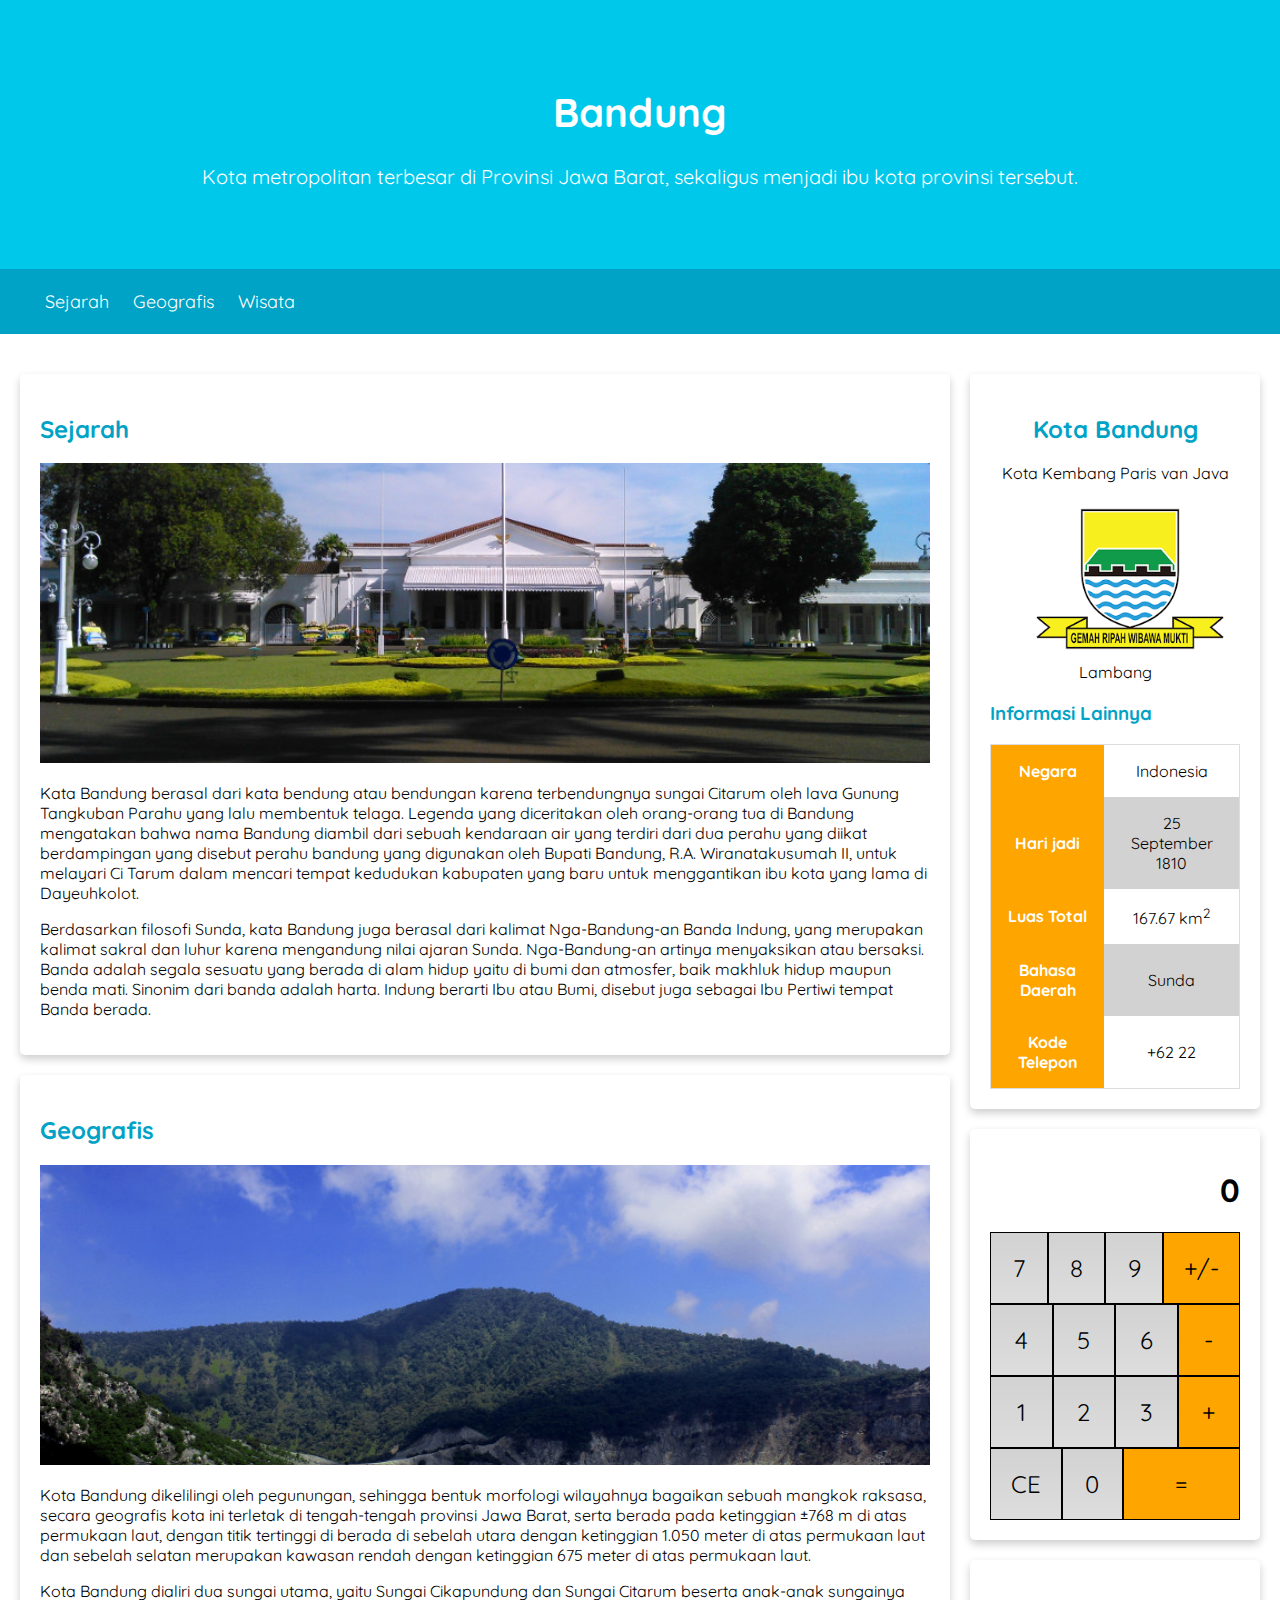
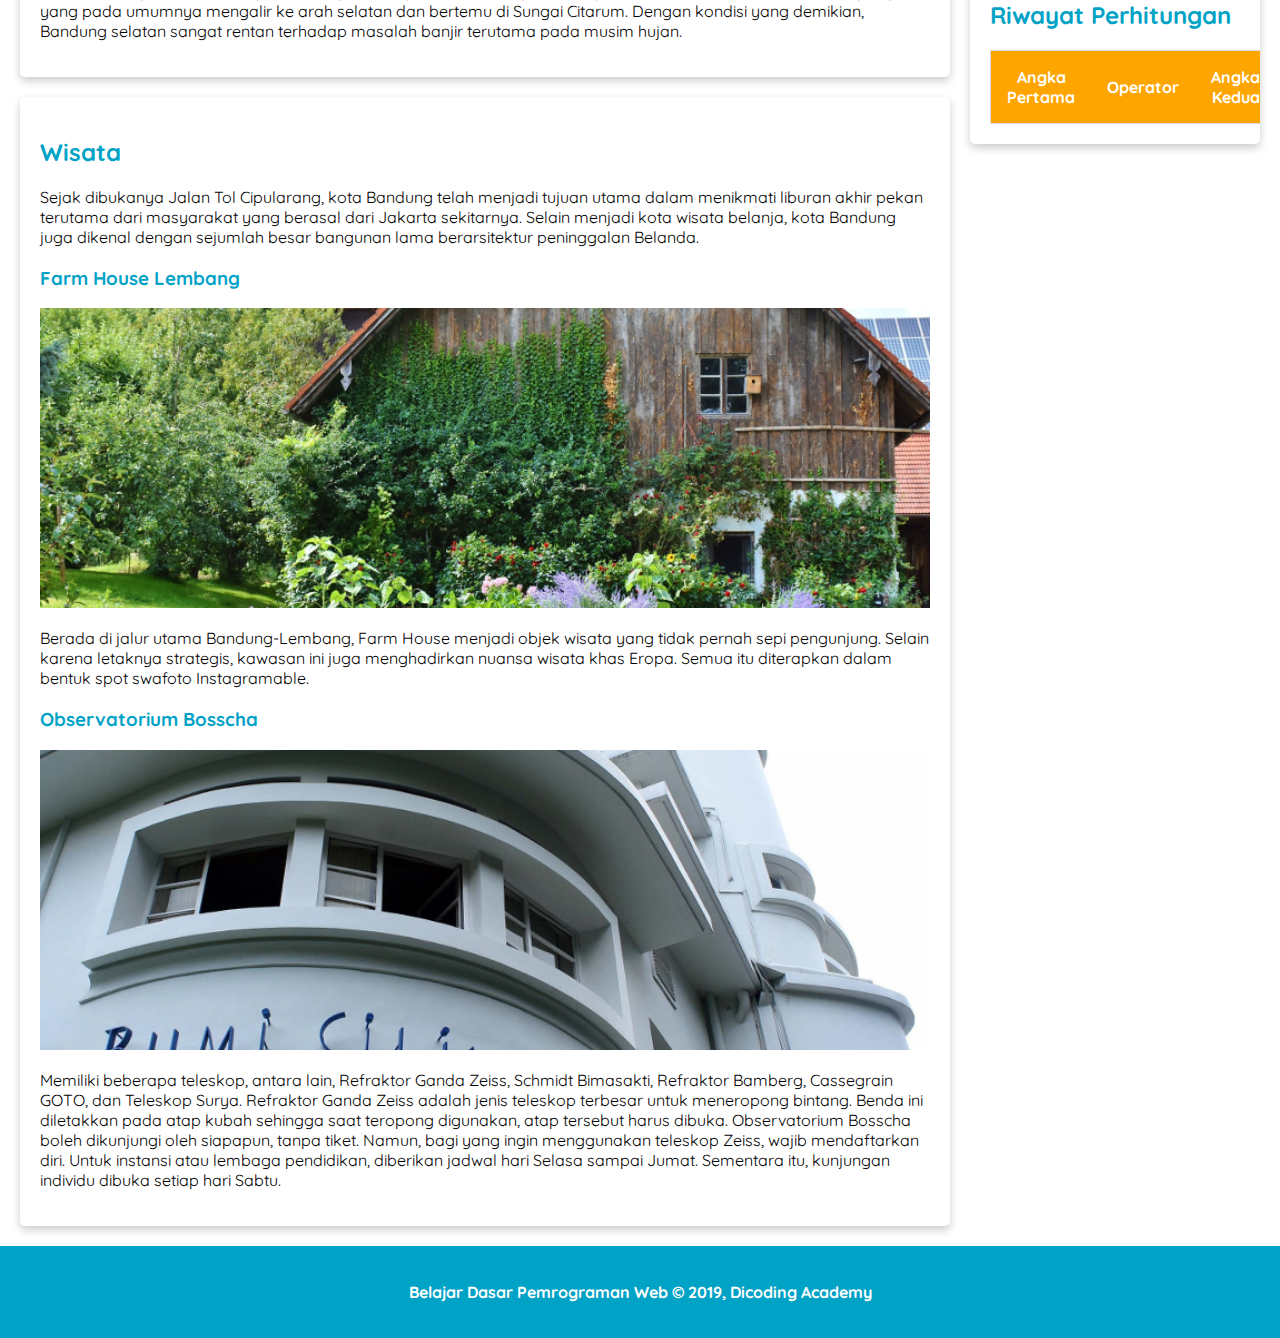
<file: index.html>
<!DOCTYPE html>
<html lang="en">

<head>
    <meta charset="UTF-8">
    <meta name="viewport" content="width=device-width, initial-scale=1.0">
    <link rel="stylesheet" href="assets/style.css">
    <meta name="viewport" content="width=device-width, initial-scale=1">

    <title>Kota Bandung</title>
</head>

<body>
    <header>
        <div class="jumbotron">
            <h1>Bandung</h1>
            <p>Kota metropolitan terbesar di Provinsi Jawa Barat, sekaligus menjadi ibu kota provinsi tersebut.</p>
        </div>

        <nav>
            <ul>
                <li><a href="#sejarah">Sejarah</a></li>
                <li><a href="#geografis">Geografis</a></li>
                <li><a href="#wisata">Wisata</a></li>
            </ul>
        </nav>
    </header>
    <main>
        <div id="content">
            <article id="sejarah" class="card">
                <h2>Sejarah</h2>
                <img src="assets/image/history.jpg" class="featured-image" alt="sejarah">
                <p>Kata Bandung berasal dari kata bendung atau bendungan karena terbendungnya sungai Citarum oleh lava
                    Gunung
                    Tangkuban Parahu yang lalu membentuk telaga. Legenda yang diceritakan oleh orang-orang tua di
                    Bandung mengatakan bahwa nama Bandung diambil dari sebuah kendaraan air yang terdiri dari dua perahu
                    yang
                    diikat
                    berdampingan yang disebut perahu bandung yang digunakan oleh Bupati Bandung, R.A. Wiranatakusumah
                    II,
                    untuk
                    melayari Ci Tarum dalam mencari tempat kedudukan kabupaten yang baru untuk
                    menggantikan ibu kota yang lama di Dayeuhkolot. </p>

                <p>Berdasarkan filosofi Sunda, kata Bandung juga berasal dari kalimat Nga-Bandung-an Banda Indung, yang
                    merupakan
                    kalimat sakral dan luhur karena mengandung nilai ajaran Sunda. Nga-Bandung-an artinya menyaksikan
                    atau
                    bersaksi.
                    Banda adalah segala sesuatu yang berada di alam hidup yaitu di bumi dan atmosfer, baik makhluk hidup
                    maupun
                    benda mati. Sinonim dari banda adalah harta. Indung berarti Ibu atau Bumi, disebut juga sebagai Ibu
                    Pertiwi
                    tempat Banda berada.</p>
            </article>
            <article id="geografis" class="card">
                <h2>Geografis</h2>
                <img src="assets/image/geografis.jpg" class="featured-image" alt="geografis">
                <p>Kota Bandung dikelilingi oleh pegunungan, sehingga bentuk morfologi wilayahnya bagaikan sebuah
                    mangkok
                    raksasa,
                    secara geografis kota ini terletak di tengah-tengah provinsi Jawa Barat, serta berada pada
                    ketinggian ±768 m di atas permukaan laut, dengan titik tertinggi di berada di sebelah utara dengan
                    ketinggian
                    1.050 meter di atas permukaan laut dan sebelah selatan merupakan kawasan rendah dengan ketinggian
                    675
                    meter
                    di
                    atas permukaan laut.</p>

                <p>Kota Bandung dialiri dua sungai utama, yaitu Sungai Cikapundung dan Sungai Citarum beserta anak-anak
                    sungainya
                    yang pada umumnya mengalir ke arah selatan dan bertemu di Sungai Citarum. Dengan kondisi yang
                    demikian, Bandung selatan sangat rentan terhadap masalah banjir terutama pada musim hujan.</p>
            </article>
            <article id="wisata" class="card">
                <h2>Wisata</h2>
                <p>Sejak dibukanya Jalan Tol Cipularang, kota Bandung telah menjadi tujuan utama dalam menikmati liburan
                    akhir
                    pekan
                    terutama dari masyarakat yang berasal dari Jakarta sekitarnya. Selain menjadi kota wisata belanja,
                    kota Bandung juga dikenal dengan sejumlah besar bangunan lama berarsitektur peninggalan Belanda.</p>

                <section>
                    <h3>Farm House Lembang</h3>
                    <img src="assets/image/farm-house.jpg" class="featured-image" alt="farm house">
                    <p>Berada di jalur utama Bandung-Lembang, Farm House menjadi objek wisata yang tidak pernah sepi
                        pengunjung.
                        Selain
                        karena letaknya strategis, kawasan ini juga menghadirkan nuansa wisata khas Eropa. Semua itu
                        diterapkan
                        dalam
                        bentuk spot swafoto Instagramable.</p>
                </section>
                <section>
                    <h3>Observatorium Bosscha</h3>
                    <img src="assets/image/bosscha.jpg" class="featured-image" alt="bosscha">
                    <p>Memiliki beberapa teleskop, antara lain, Refraktor Ganda Zeiss, Schmidt Bimasakti, Refraktor
                        Bamberg,
                        Cassegrain
                        GOTO, dan Teleskop Surya. Refraktor Ganda Zeiss adalah jenis teleskop terbesar untuk meneropong
                        bintang.
                        Benda
                        ini diletakkan pada atap kubah sehingga saat teropong digunakan, atap tersebut harus dibuka.
                        Observatorium
                        Bosscha boleh dikunjungi oleh siapapun, tanpa tiket. Namun, bagi yang ingin
                        menggunakan teleskop Zeiss, wajib mendaftarkan diri. Untuk instansi atau lembaga pendidikan,
                        diberikan
                        jadwal
                        hari Selasa sampai Jumat. Sementara itu, kunjungan individu dibuka setiap hari Sabtu.</p>
                </section>
            </article>
        </div>
        <aside>
            <article class="profile card">
                <header>
                    <h2>Kota Bandung</h2>
                    <p>Kota Kembang Paris van Java</p>
                    <figure>
                        <img src="assets/image/logo.png">
                        <figcaption>Lambang</figcaption>
                    </figure>
                </header>
                <section>
                    <h3>Informasi Lainnya</h3>
                    <table>
                        <tr>
                            <th>Negara</th>
                            <td>Indonesia</td>
                        </tr>
                        <tr>
                            <th>Hari jadi</th>
                            <td>25 September 1810</td>
                        </tr>
                        <tr>
                            <th>Luas Total</th>
                            <td>167.67 km<sup>2</sup></td>
                        </tr>
                        <tr>
                            <th>Bahasa Daerah</th>
                            <td>Sunda</td>
                        </tr>
                        <tr>
                            <th>Kode Telepon</th>
                            <td>+62 22</td>
                        </tr>
                    </table>
                </section>
            </article>
            <div class="flex-container-column card">
                <div class="display">
                    <h1 id="displayNumber">0</h1>
                </div>
                <div class="flex-container-row">
                    <div class="button">7</div>
                    <div class="button">8</div>
                    <div class="button">9</div>
                    <div class="button button negative">+/-</div>
                </div>
                <div class="flex-container-row">
                    <div class="button">4</div>
                    <div class="button">5</div>
                    <div class="button">6</div>
                    <div class="button button operator">-</div>
                </div>
                <div class="flex-container-row">
                    <div class="button">1</div>
                    <div class="button">2</div>
                    <div class="button">3</div>
                    <div class="button button operator">+</div>
                </div>
                <div class="flex-container-row">
                    <div class="button button clear">CE</div>
                    <div class="button">0</div>
                    <div class="button double equals">=</div>
                </div>
            </div>
            <div class="history card">
                <h2>Riwayat Perhitungan</h2>
                <table>
                    <thead>
                        <tr>
                            <th>Angka Pertama</th>
                            <th>Operator</th>
                            <th>Angka Kedua</th>
                            <th>Hasil</th>
                        </tr>
                    </thead>
                    <tbody id="historyList"></tbody>
                </table>
            </div>
        </aside>
        
    </main>

    <footer>
        <p>Belajar Dasar Pemrograman Web &#169; 2019, Dicoding Academy</p>
    </footer>
    <script src="assets/storage.js"></script>
    <script src="assets/kalkulator.js"></script>
</body>

</html>
</file>
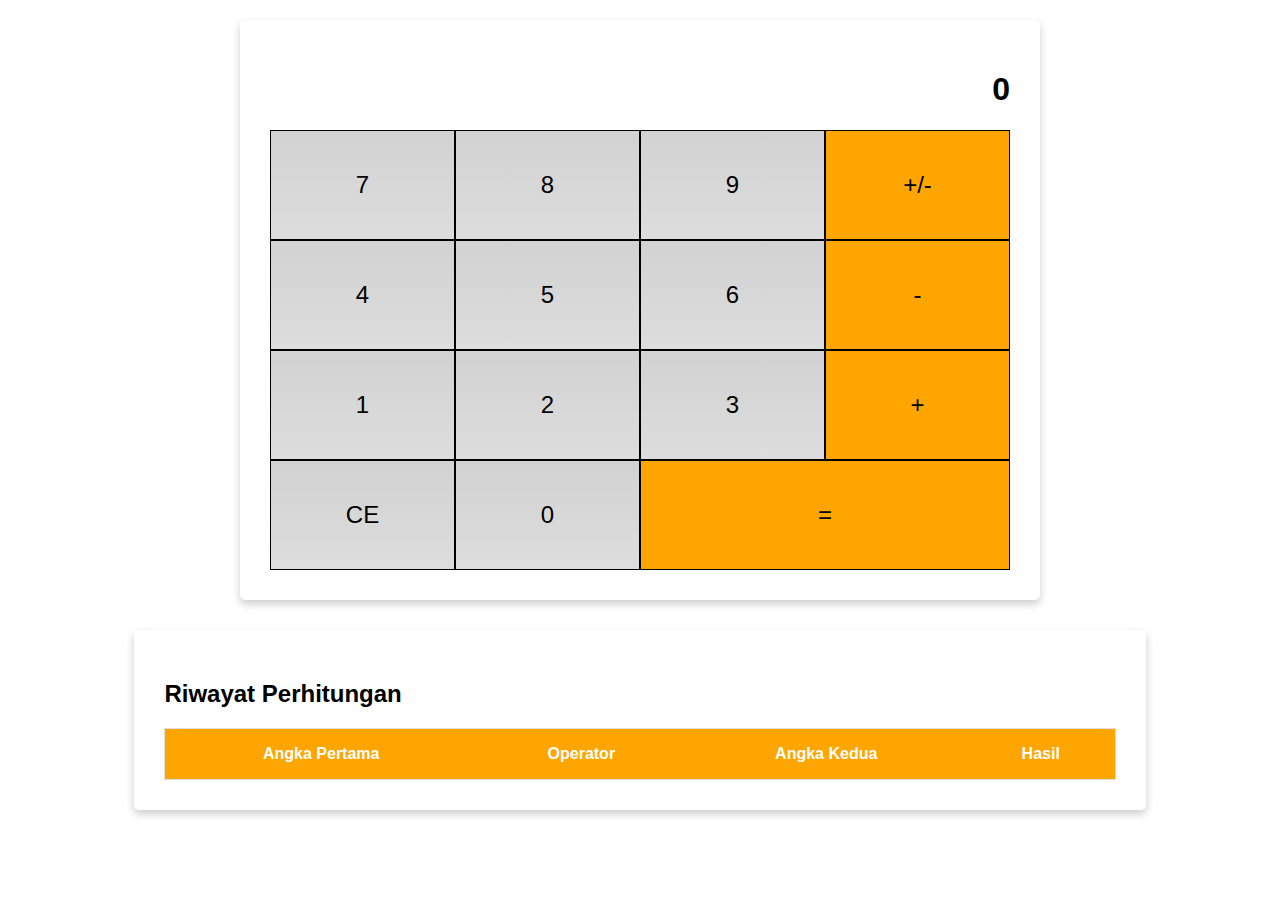
<file: kalkulator.html>
<!DOCTYPE html>
<html lang="en">

<head>
    <meta charset="UTF-8">
    <meta name="viewport" content="width=device-width, initial-scale=1.0">
    <link rel="stylesheet" href="assets/app.css">
    <meta name="viewport" content="width=device-width, initial-scale=1.0">

    <title>Web Calculator</title>
</head>

<body>
    <div class="flex-container-column card">
        <div class="display">
            <h1 id="displayNumber">0</h1>
        </div>
        <div class="flex-container-row">
            <div class="button">7</div>
            <div class="button">8</div>
            <div class="button">9</div>
            <div class="button button negative">+/-</div>
        </div>
        <div class="flex-container-row">
            <div class="button">4</div>
            <div class="button">5</div>
            <div class="button">6</div>
            <div class="button button operator">-</div>
        </div>
        <div class="flex-container-row">
            <div class="button">1</div>
            <div class="button">2</div>
            <div class="button">3</div>
            <div class="button button operator">+</div>
        </div>
        <div class="flex-container-row">
            <div class="button button clear">CE</div>
            <div class="button">0</div>
            <div class="button double equals">=</div>
        </div>
    </div>
    <div class="history card">
        <h2>Riwayat Perhitungan</h2>
        <table>
            <thead>
                <tr>
                    <th>Angka Pertama</th>
                    <th>Operator</th>
                    <th>Angka Kedua</th>
                    <th>Hasil</th>
                </tr>
            </thead>
            <tbody id="historyList"></tbody>
        </table>
    </div>
    <script src="assets/storage.js"></script>
    <script src="assets/kalkulator.js"></script>
</body>

</html>
</file>
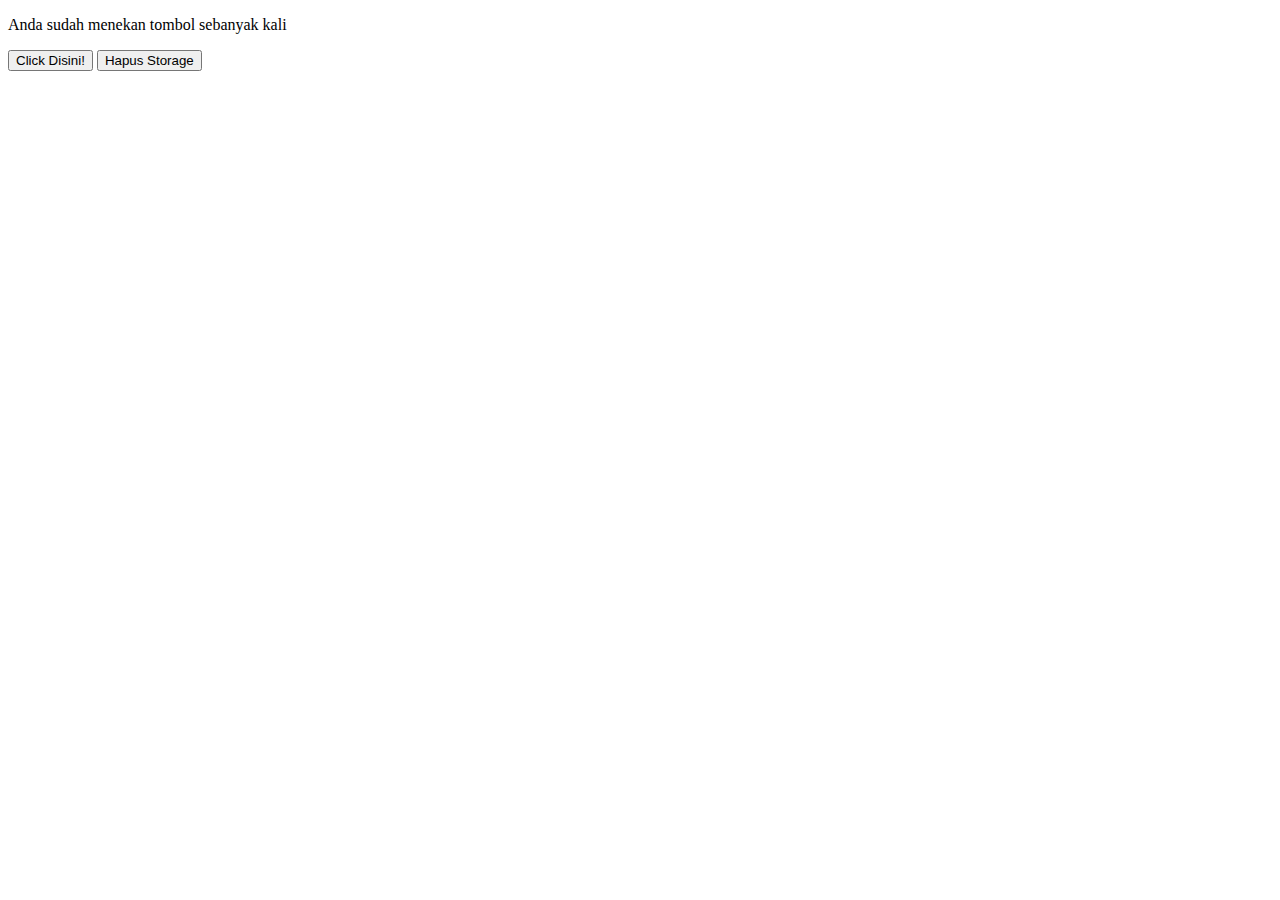
<file: storage.html>
<!DOCTYPE html>
<html>
 
<head>
   <title>Local Storage</title>
</head>
 
<body>
   <p>Anda sudah menekan tombol sebanyak <span id="count"></span> kali</p>
   <button id="button">Click Disini!</button>
   <button id="clear">Hapus Storage</button>
 
   <script>
       const cacheKey = "NUMBER";
       if (typeof(Storage) !== "undefined") {
 
           // pengecekkan apakah data sessionStorage dengan key NUMBER tersedia atau belum
           if (localStorage.getItem(cacheKey) === "undefined") {
               // Jika belum maka akan atur dengan nilai awal yakni 0
               localStorage.setItem(cacheKey, 0);
           }
 
           const button = document.querySelector("#button");
           const clearButton = document.querySelector("#clear")
           const count = document.querySelector("#count");
           button.addEventListener('click', function(event) {
               let number = localStorage.getItem(cacheKey);
               number++;
               localStorage.setItem(cacheKey, number);
               count.innerText = localStorage.getItem(cacheKey);
           });
 
           clearButton.addEventListener('click', function(event) {
               localStorage.removeItem(cacheKey);
           });
       } else {
           alert("Browser tidak mendukung Web Storage")
       }
   </script>
</body>
 
</html>
</file>
<file: assets/style.css>
@import url('https://fonts.googleapis.com/css2?family=Quicksand:wght@400;700&display=swap');
* {
    box-sizing: border-box;
 }

body {
    font-family: 'Quicksand',sans-serif;
    margin: 0;
    padding: 0;
}

h2 {
    color: #00a2c6
}

h3 {
    color: #00a2c6
}

footer {
    padding: 20px;
    color: white;
    background-color: #00a2c6
}

nav a {
    font-size: 18px;
    font-weight: 400;
    text-decoration: none;
}
nav a:hover {
    color: blue;
    font-weight: bold;
}
.profile header {
    text-align: center;
}
footer {
    padding: 20px;
    color: white;
    background-color: #00a2c6;
    text-align: center;
    font-weight: bold;
}
.featured-image {
    width: 100%;
    max-height: 300px;
    object-fit: cover;
    object-position: center;
}
.profile img {
    width: 200px;
}
.card {
    box-shadow: 0 4px 8px 0 rgba(0, 0, 0, 0.2);
    border-radius: 5px;
    padding: 20px;
    margin-top: 20px;
}
.jumbotron {
    font-size: 20px;
    padding: 60px;
    background-color: #00c8eb;
    text-align: center;
    color: white;
}
nav li {
    display: inline;
    list-style-type: none;
    margin-right: 20px;
}
nav {
    background-color: #00a2c6;
    padding: 5px;
    position: sticky;
    top: 0;
}
nav a {
    font-size: 18px;
    font-weight: 400;
    text-decoration: none;
    color: white;
}
main {
    padding: 20px;
    overflow: auto;
}

#content {
    float: left;
    width: 75%;
}
aside {
    float: right;
    width: 25%;
    padding-left: 20px;
}

@media screen and (max-width: 1000px) {
    #content,
    aside {
        width: 100%;
        padding: 0;
    }
}
header{
    display: inline;
}


.flex-container-column {
    display: flex;
    flex-direction: column;
    
    /* properti pendukung */
    text-align: right;
    overflow: scroll;
 }
 .flex-container-row {
    display: flex;
 }
 
 .button {
    flex-basis: 25%;
   
    /* properti pendukung */
    font-size: 1.5em;
    text-align: center;
    padding: 20px;
    border: 1px solid black;
    background: -webkit-linear-gradient(top, #d2d2d2, #ddd);
    cursor: pointer;
 }
 .double {
    flex-basis: 50%;
 }
 .operator,
 .negative,
 .equals {
    background: orange;
 }
 
 .button:hover {
    font-weight: bold;
 }
 @media screen and (max-width: 513px) {
    .button {
        padding: 10px;
    }
 }
 .history {
    overflow: scroll;
 }
 
 table {
    border-collapse: collapse;
    border-spacing: 0;
    width: 100%;
    border: 1px solid #ddd;
 }
 th,
 td {
    text-align: center;
    padding: 16px;
 }
 th {
    background-color: orange;
    color: white;
 }
 tr:nth-child(even) {
    background-color: #d2d2d2;
 }
 @media screen and (max-width: 513px) {
    .button {
        padding: 10px;
    }
    .history {
        width: 100%;
    }
 }
</file>
<file: assets/app.css>
*{
    box-sizing: border-box;
}

body {
   font-family: sans-serif;
}

.flex-container-column {
   display: flex;
   flex-direction: column;
 
   /* properti pendukung */
   max-width: 800px;
   margin: 0 auto;
   text-align: right;
}
.flex-container-row {
   display: flex;
}

.button {
   flex-basis: 25%;
  
   /* properti pendukung */
   font-size: 1.5em;
   text-align: center;
   padding: 40px;
   border: 1px solid black;
   background: -webkit-linear-gradient(top, #d2d2d2, #ddd);
   cursor: pointer;
}
.double {
   flex-basis: 50%;
}
.operator,
.negative,
.equals {
   background: orange;
}

.card {
   box-shadow: 0 4px 8px 0 rgba(0, 0, 0, 0.2);
   border-radius: 5px;
   padding: 30px;
   margin-top: 20px;
}
.button:hover {
   font-weight: bold;
}
@media screen and (max-width: 513px) {
   .button {
       padding: 10px;
   }
}
.history {
   width: 80%;
   margin: 30px auto 0 auto;
   overflow: scroll;
}

table {
   border-collapse: collapse;
   border-spacing: 0;
   width: 100%;
   border: 1px solid #ddd;
}
th,
td {
   text-align: center;
   padding: 16px;
}
th {
   background-color: orange;
   color: white;
}
tr:nth-child(even) {
   background-color: #d2d2d2;
}
@media screen and (max-width: 513px) {
   .button {
       padding: 10px;
   }
   .history {
       width: 100%;
   }
}
</file>
